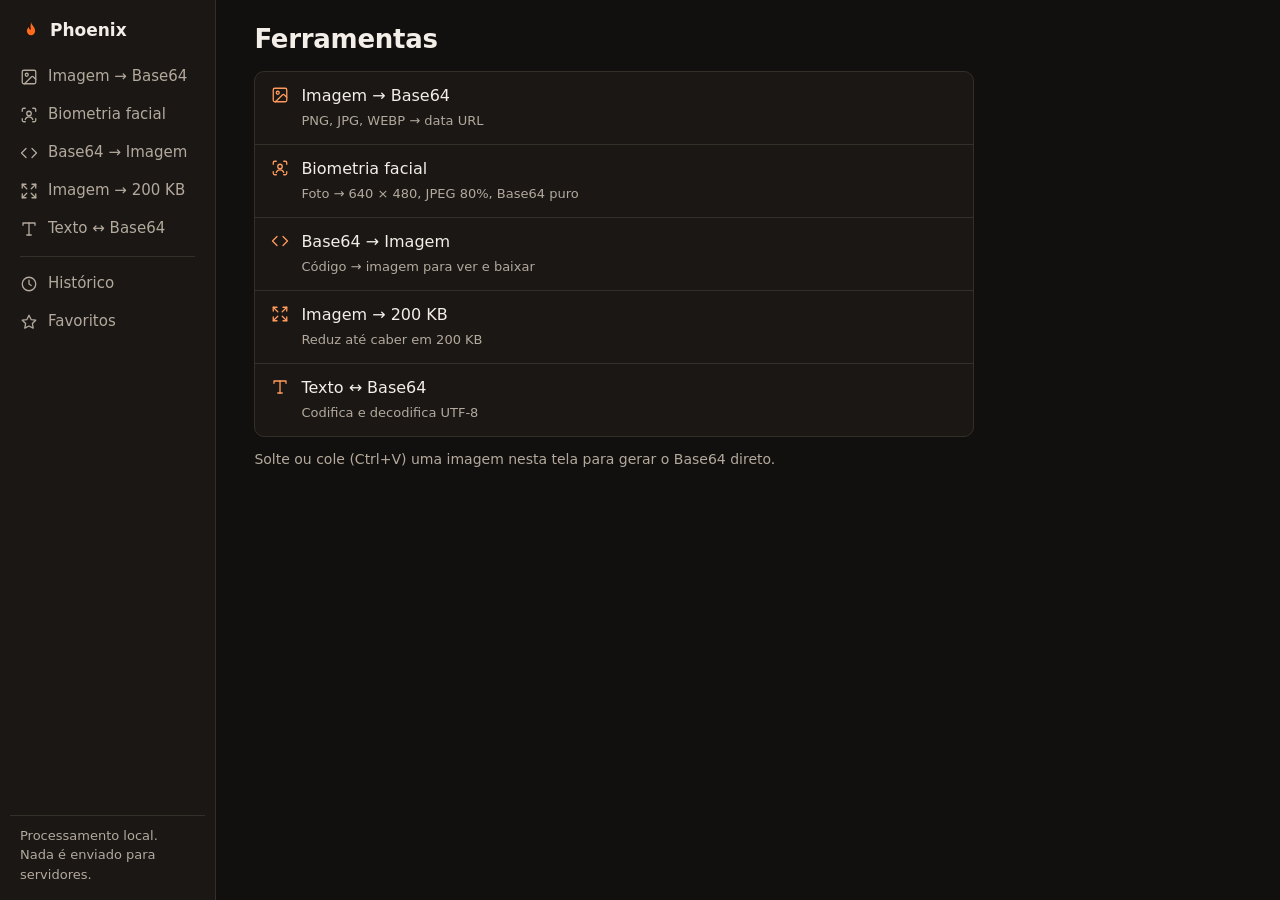
<file: prototipo/index.html>
<!DOCTYPE html>
<html lang="pt-BR">
<head>
<meta charset="UTF-8">
<meta name="viewport" content="width=device-width, initial-scale=1, viewport-fit=cover">
<meta name="theme-color" content="#12100E">
<meta name="color-scheme" content="dark">
<title>Phoenix V5</title>
<style>
/* VOICE  ferramenta de uso diário: rápida, direta, sem enfeite
   IDEA   bancada de conversão; cada ferramenta com o arranjo que a tarefa pede
   PICTURE o próprio resultado (código, foto ajustada, antes e depois)
   COLOUR carvão quente #12100E, superfícies #1A1714, tinta #F3EEE7, brasa #FF6B1A só para ação e seleção
   TYPE   fontes do sistema (zero download); monoespaçada do sistema só no Base64
   LAYOUT laptop: barra lateral estreita + ferramenta; celular: barra superior, ferramenta, barra inferior com 3 destinos */
:root{color-scheme:dark;
  --bg:#12100E;--surface:#1A1714;--raised:#24201C;--sunken:#0D0C0A;
  --line:#352F29;--field:#746A60;
  --ink:#F3EEE7;--ink-2:#B3A99D;--ink-3:#8F857A;
  --ember:#FF6B1A;--ember-hover:#FF8338;--ember-ink:#FF9A5C;--on-ember:#1C0D03;--ember-tint:rgba(255,107,26,.12);
  --ok:#5CC98A;--err:#F2617A;--err-tint:rgba(242,97,122,.12);--focus:#FFB089;
  --r-sm:6px;--r-md:10px;
  --sans:system-ui,-apple-system,"Segoe UI",Roboto,"Helvetica Neue",Arial,sans-serif;
  --mono:ui-monospace,SFMono-Regular,Menlo,Consolas,"Liberation Mono",monospace;
}
:root[data-theme=light],:root[data-theme=dark]{color-scheme:dark}
*{box-sizing:border-box;min-width:0}
html,body{height:100%}
body{margin:0;background:var(--bg);color:var(--ink);font:16px/1.5 var(--sans);overflow-x:clip;-webkit-tap-highlight-color:transparent}
button,input,textarea{font:inherit;color:inherit}
button{cursor:pointer;touch-action:manipulation}
img{max-width:100%;display:block}
a{color:var(--ember-ink)}
:focus-visible{outline:2px solid var(--focus);outline-offset:2px}
[hidden]{display:none!important}
.icon{width:18px;height:18px;flex:none;stroke:currentColor;fill:none;stroke-width:1.75;stroke-linecap:round;stroke-linejoin:round}

/* Estrutura */
.app{display:grid;grid-template-columns:216px minmax(0,1fr);min-height:100%}
.side{position:sticky;top:0;height:100vh;height:100dvh;background:var(--surface);border-right:1px solid var(--line);display:flex;flex-direction:column;padding:16px 10px}
.brand{display:flex;align-items:center;gap:8px;padding:2px 10px 14px;color:var(--ink);text-decoration:none;font-weight:600;font-size:17px}
.brand svg{width:22px;height:22px}
.nav a{display:flex;align-items:center;gap:10px;min-height:38px;padding:6px 10px;border-radius:var(--r-sm);color:var(--ink-2);text-decoration:none;font-size:15px}
.nav a:hover{background:var(--raised);color:var(--ink)}
.nav a[aria-current=page]{background:var(--ember-tint);color:var(--ink)}
.nav a[aria-current=page] .icon{color:var(--ember)}
.nav .count{margin-left:auto;font-size:13px;color:var(--ink-2);font-variant-numeric:tabular-nums}
.nav hr{border:0;border-top:1px solid var(--line);margin:8px 10px}
.side-foot{margin:auto 0 0;padding:10px 10px 0;border-top:1px solid var(--line);font-size:13px;color:var(--ink-2)}
main{padding:24px clamp(16px,3vw,40px) 40px;max-width:1240px;width:100%}
.topbar,.bottombar{display:none}

h1{font-size:clamp(22px,2.2vw,26px);line-height:1.2;font-weight:600;letter-spacing:-.01em;margin:0}
.head{display:flex;flex-wrap:wrap;align-items:baseline;justify-content:space-between;gap:6px 16px;margin-bottom:16px}
.head p{margin:0;color:var(--ink-2);font-size:14px}

/* Controles */
.btn{display:inline-flex;align-items:center;justify-content:center;gap:8px;min-height:40px;padding:0 14px;border-radius:var(--r-sm);border:1px solid var(--field);background:var(--raised);color:var(--ink);font-weight:500;font-size:15px;white-space:nowrap;text-decoration:none;transition:background-color .12s,border-color .12s}
.btn:hover{background:#2B2621}
.btn.primary{background:var(--ember);border-color:var(--ember);color:var(--on-ember)}
.btn.primary:hover{background:var(--ember-hover);border-color:var(--ember-hover)}
.btn.primary.done{background:var(--ok);border-color:var(--ok);color:#06180D}
.btn.ghost{background:transparent;border-color:transparent;color:var(--ink-2)}
.btn.ghost:hover{color:var(--ink);background:var(--raised)}
.btn.danger{background:transparent;color:var(--err)}
.btn.danger:hover{border-color:var(--err);background:var(--err-tint)}
.btn[disabled]{opacity:.45;cursor:not-allowed}
.btn.sq{width:40px;padding:0}
.btn[aria-pressed=true]{color:var(--ember)}
.row{display:flex;flex-wrap:wrap;gap:8px;align-items:center}
.row .end{margin-left:auto}
.switch{display:inline-flex;align-items:center;gap:8px;font-size:14px;color:var(--ink-2);cursor:pointer;min-height:40px}
.switch input{appearance:none;width:34px;height:20px;border-radius:10px;background:var(--sunken);border:1px solid var(--field);position:relative;margin:0;cursor:pointer;flex:none}
.switch input::after{content:"";position:absolute;top:2px;left:2px;width:14px;height:14px;border-radius:50%;background:var(--ink-2);transition:transform .12s}
.switch input:checked{background:var(--ember);border-color:var(--ember)}
.switch input:checked::after{transform:translateX(14px);background:var(--on-ember)}

/* Superfícies */
.panel{background:var(--surface);border:1px solid var(--line);border-radius:var(--r-md);padding:14px;display:flex;flex-direction:column;gap:10px}
.panel-h{display:flex;align-items:center;justify-content:space-between;gap:10px;flex-wrap:wrap}
.panel-h h2{font-size:15px;font-weight:600;margin:0}
.meta{font-size:13px;color:var(--ink-2);font-variant-numeric:tabular-nums}
#face-meta{flex-wrap:nowrap}
.tag{font-size:13px;color:var(--ink-2);border:1px solid var(--line);border-radius:999px;padding:1px 9px;white-space:nowrap}
.drop{border:1.5px dashed var(--field);border-radius:var(--r-md);background:var(--sunken);display:flex;flex-direction:column;align-items:center;justify-content:center;gap:8px;padding:18px;text-align:center;min-height:150px}
.drop.over{border-color:var(--ember);background:var(--ember-tint)}
.drop p{margin:0;color:var(--ink-2);font-size:14px}
.file{display:grid;grid-template-columns:64px minmax(0,1fr) auto;gap:12px;align-items:center}
.file img{width:64px;height:64px;object-fit:cover;border-radius:var(--r-sm);background:var(--raised)}
.file b{display:block;font-weight:500;overflow:hidden;text-overflow:ellipsis;white-space:nowrap}
.file small{color:var(--ink-2);font-size:13px;font-variant-numeric:tabular-nums}
.code{width:100%;resize:vertical;border:1px solid var(--field);border-radius:var(--r-sm);background:var(--sunken);color:var(--ink);padding:10px 12px;font:13px/1.55 var(--mono);word-break:break-all;overflow-wrap:anywhere;height:clamp(150px,34vh,340px)}
.code.text{font:16px/1.5 var(--sans);word-break:normal}
.code::placeholder{color:var(--ink-3)}
.code[aria-invalid=true]{border-color:var(--err)}
.status{margin:0;min-height:20px;font-size:14px;color:var(--ink-2);display:flex;gap:6px;align-items:center}
.status.ok{color:var(--ok)}.status.err{color:var(--err)}
.err-msg{margin:0;color:var(--err);font-size:14px}
.check{background-color:#1E1B18;background-image:linear-gradient(45deg,#25211D 25%,transparent 25%,transparent 75%,#25211D 75%),linear-gradient(45deg,#25211D 25%,transparent 25%,transparent 75%,#25211D 75%);background-size:16px 16px;background-position:0 0,8px 8px;border-radius:var(--r-sm);display:grid;place-items:center;padding:8px;overflow:hidden}
.check{position:relative}
.check img{position:absolute;inset:0;margin:auto;max-width:calc(100% - 16px);max-height:calc(100% - 16px);width:auto;height:auto}
.check p{margin:0}

/* Linha de tamanho: compacta e só com resultado */
.size{display:grid;gap:4px;font-size:13px;color:var(--ink-2);font-variant-numeric:tabular-nums}
.size .nums{display:flex;flex-wrap:wrap;gap:2px 10px;align-items:baseline}
.size .nums b{color:var(--ink);font-weight:500;white-space:nowrap}
.size .d{white-space:nowrap}
.size .d.up{color:var(--ember-ink)}.size .d.down{color:var(--ok)}.size .d.bad{color:var(--err)}
.size .bars{position:relative;display:grid;gap:2px}
.size .bar{height:4px;border-radius:2px;background:#6E655B}
.size .bar.out{background:var(--ember)}.size .bar.out.down{background:var(--ok)}.size .bar.out.bad{background:var(--err)}
.size .lim{position:absolute;top:-3px;bottom:-3px;width:2px;background:var(--ink)}

/* Início */
.tools{list-style:none;margin:0;padding:0;max-width:720px;border:1px solid var(--line);border-radius:var(--r-md);overflow:hidden;background:var(--surface)}
.tools li+li{border-top:1px solid var(--line)}
.tools a{display:flex;gap:12px;align-items:flex-start;padding:12px 16px;color:var(--ink);text-decoration:none;min-height:60px}
.tools a:hover{background:var(--raised)}
.tools .icon{margin-top:2px;color:var(--ember-ink)}
.tools b{display:block;font-weight:500}
.tools small{color:var(--ink-2);font-size:13px}
.tools .last{color:var(--ember-ink)}
.hint{margin:12px 0 0;font-size:14px;color:var(--ink-2);max-width:720px}
.home.over .tools{outline:2px dashed var(--ember);outline-offset:4px}

/* Arranjos por ferramenta */
.l-img{display:grid;grid-template-columns:minmax(240px,320px) minmax(0,1fr);gap:14px;align-items:start}
.l-face{display:grid;grid-template-columns:minmax(260px,400px) minmax(0,1fr);gap:14px;align-items:start}
.l-face .drop,.l-face .check{height:clamp(170px,32vh,300px)}
.l-face .code{height:clamp(110px,20vh,200px)}
.l-b64{display:grid;grid-template-columns:minmax(0,1fr) minmax(0,1fr);gap:14px;align-items:start}
.l-b64 .check{height:clamp(150px,34vh,340px)}
.l-cmp .compare{display:grid;grid-template-columns:repeat(2,minmax(0,1fr));gap:12px}
.l-cmp figure{margin:0;display:grid;gap:6px}
.l-cmp .check{height:clamp(130px,30vh,280px)}
.l-cmp figcaption{font-size:13px;color:var(--ink-2);font-variant-numeric:tabular-nums}
.l-txt{display:grid;grid-template-columns:minmax(0,1fr) auto minmax(0,1fr);gap:12px;align-items:start}
.l-txt .mid{display:flex;flex-direction:column;gap:8px;padding-top:46px}
.l-txt .code{height:clamp(140px,30vh,320px)}

/* Listas */
.stats{margin:0 0 12px;font-size:14px;color:var(--ink-2);font-variant-numeric:tabular-nums}
.stats b{color:var(--ink);font-weight:500}
.list{list-style:none;margin:0;padding:0;border-top:1px solid var(--line)}
.item{display:grid;grid-template-columns:40px minmax(0,1fr) auto;gap:12px;align-items:center;padding:8px 2px;border-bottom:1px solid var(--line)}
.item img{width:40px;height:40px;object-fit:cover;border-radius:var(--r-sm)}
.item b{display:block;font-weight:500;overflow:hidden;text-overflow:ellipsis;white-space:nowrap}
.item small{color:var(--ink-2);font-size:13px}
.item .row{gap:2px;flex-wrap:nowrap}
.empty{padding:28px 12px;text-align:center;color:var(--ink-2)}
.empty p{margin:0 0 10px}
.note{font-size:13px;color:var(--ink-2)}

.toasts{position:fixed;left:50%;bottom:20px;transform:translateX(-50%);display:grid;gap:6px;z-index:50;width:min(380px,calc(100vw - 32px));pointer-events:none}
.toast{background:var(--raised);border:1px solid var(--field);border-radius:var(--r-sm);padding:10px 12px;font-size:14px;box-shadow:0 8px 24px rgba(0,0,0,.45)}
dialog{border:1px solid var(--field);border-radius:var(--r-md);background:var(--surface);color:var(--ink);padding:20px;width:min(400px,calc(100vw - 32px));box-shadow:0 20px 50px rgba(0,0,0,.55)}
dialog::backdrop{background:rgba(6,5,4,.7)}
dialog h2{margin:0 0 6px;font-size:18px}
dialog p{margin:0 0 16px;color:var(--ink-2)}
dialog .row{justify-content:flex-end}

[data-view]{display:none}
[data-view].on{display:block}

@media (max-width:1000px){
  .l-img,.l-face,.l-b64{grid-template-columns:minmax(0,1fr)}
  .l-txt{grid-template-columns:minmax(0,1fr)}
  .l-txt .mid{flex-direction:row;flex-wrap:wrap;padding-top:0}
}
@media (max-width:820px){
  .app{grid-template-columns:minmax(0,1fr)}
  .side{display:none}
  .topbar{display:flex;align-items:center;justify-content:space-between;gap:12px;position:sticky;top:0;z-index:20;background:var(--bg);border-bottom:1px solid var(--line);min-height:48px;padding:0 max(16px,env(safe-area-inset-right,0px)) 0 max(16px,env(safe-area-inset-left,0px))}
  .topbar .brand{padding:0}
  .topbar .where{font-size:14px;color:var(--ink-2);overflow:hidden;text-overflow:ellipsis;white-space:nowrap}
  .bottombar{display:grid;grid-template-columns:repeat(3,minmax(0,1fr));position:fixed;left:0;right:0;bottom:0;z-index:20;background:var(--surface);border-top:1px solid var(--line);padding:2px 4px env(safe-area-inset-bottom,0px)}
  .bottombar a{display:flex;flex-direction:column;align-items:center;justify-content:center;gap:2px;min-height:52px;color:var(--ink-2);font-size:13px;text-decoration:none}
  .bottombar [aria-current=page]{color:var(--ink)}
  .bottombar [aria-current=page] .icon{color:var(--ember)}
  main{padding:14px 16px calc(72px + env(safe-area-inset-bottom,0px))}
  .head{margin-bottom:12px}
  .head .desc{display:none}
  .toasts{bottom:calc(66px + env(safe-area-inset-bottom,0px))}
  .drop{min-height:120px}
  .code{height:clamp(110px,20vh,200px)}
  .l-face .drop,.l-face .check{height:clamp(130px,22vh,200px)}
  .l-face .code{height:72px}
  .tools a{padding:12px 14px}
}
@media (max-width:420px){
  .file{grid-template-columns:52px minmax(0,1fr) auto}
  .file img{width:52px;height:52px}
}
@media (prefers-reduced-motion:reduce){*{transition:none!important}}
</style>
</head>
<body>
<svg width="0" height="0" style="position:absolute" aria-hidden="true">
  <symbol id="i-grid" viewBox="0 0 24 24"><rect x="3" y="3" width="7" height="7" rx="1"/><rect x="14" y="3" width="7" height="7" rx="1"/><rect x="3" y="14" width="7" height="7" rx="1"/><rect x="14" y="14" width="7" height="7" rx="1"/></symbol>
  <symbol id="i-image" viewBox="0 0 24 24"><rect x="3" y="3" width="18" height="18" rx="2"/><circle cx="9" cy="9" r="2"/><path d="m21 15-3.1-3.1a2 2 0 0 0-2.8 0L6 21"/></symbol>
  <symbol id="i-code" viewBox="0 0 24 24"><path d="m16 18 6-6-6-6"/><path d="m8 6-6 6 6 6"/></symbol>
  <symbol id="i-face" viewBox="0 0 24 24"><path d="M3 7V5a2 2 0 0 1 2-2h2"/><path d="M17 3h2a2 2 0 0 1 2 2v2"/><path d="M21 17v2a2 2 0 0 1-2 2h-2"/><path d="M7 21H5a2 2 0 0 1-2-2v-2"/><circle cx="12" cy="10" r="3"/><path d="M7 18c.8-2.3 2.7-3.5 5-3.5s4.2 1.2 5 3.5"/></symbol>
  <symbol id="i-text" viewBox="0 0 24 24"><path d="M4 7V4h16v3"/><path d="M9 20h6"/><path d="M12 4v16"/></symbol>
  <symbol id="i-shrink" viewBox="0 0 24 24"><path d="m15 15 6 6"/><path d="m15 9 6-6"/><path d="M21 16v5h-5"/><path d="M21 8V3h-5"/><path d="M3 16v5h5"/><path d="m3 21 6-6"/><path d="M3 8V3h5"/><path d="M9 9 3 3"/></symbol>
  <symbol id="i-clock" viewBox="0 0 24 24"><circle cx="12" cy="12" r="9"/><path d="M12 7v5l3 2"/></symbol>
  <symbol id="i-star" viewBox="0 0 24 24"><path d="m12 3 2.8 5.7 6.2.9-4.5 4.4 1.1 6.2L12 17.3l-5.6 2.9 1.1-6.2L3 9.6l6.2-.9z"/></symbol>
  <symbol id="i-copy" viewBox="0 0 24 24"><rect x="9" y="9" width="12" height="12" rx="2"/><path d="M5 15H4a1 1 0 0 1-1-1V4a1 1 0 0 1 1-1h10a1 1 0 0 1 1 1v1"/></symbol>
  <symbol id="i-download" viewBox="0 0 24 24"><path d="M12 3v12"/><path d="m7 10 5 5 5-5"/><path d="M5 21h14"/></symbol>
  <symbol id="i-trash" viewBox="0 0 24 24"><path d="M3 6h18"/><path d="M8 6V4h8v2"/><path d="M6 6l1 15h10l1-15"/></symbol>
  <symbol id="i-check" viewBox="0 0 24 24"><path d="M20 6 9 17l-5-5"/></symbol>
  <symbol id="i-alert" viewBox="0 0 24 24"><circle cx="12" cy="12" r="9"/><path d="M12 8v5"/><path d="M12 16h.01"/></symbol>
  <symbol id="logo" viewBox="0 0 32 32"><path d="M16 3c1 5 6 7 6 13a6 6 0 0 1-12 0c0-3 1.5-4.5 3-6 0 2.5 1 4 3 4-1.5-4 0-8 0-11Z" fill="#FF6B1A"/></symbol>
</svg>

<div class="app">
  <aside class="side" aria-label="Navegação">
    <a class="brand" href="#inicio"><svg aria-hidden="true"><use href="#logo"/></svg>Phoenix</a>
    <nav class="nav" aria-label="Ferramentas e dados">
      <a href="#imagem-base64" data-nav="imagem-base64"><svg class="icon" aria-hidden="true"><use href="#i-image"/></svg>Imagem → Base64</a>
      <a href="#biometria" data-nav="biometria"><svg class="icon" aria-hidden="true"><use href="#i-face"/></svg>Biometria facial</a>
      <a href="#base64-imagem" data-nav="base64-imagem"><svg class="icon" aria-hidden="true"><use href="#i-code"/></svg>Base64 → Imagem</a>
      <a href="#comprimir" data-nav="comprimir"><svg class="icon" aria-hidden="true"><use href="#i-shrink"/></svg>Imagem → 200 KB</a>
      <a href="#texto" data-nav="texto"><svg class="icon" aria-hidden="true"><use href="#i-text"/></svg>Texto ↔ Base64</a>
      <hr>
      <a href="#historico" data-nav="historico"><svg class="icon" aria-hidden="true"><use href="#i-clock"/></svg>Histórico<span class="count" data-count="hist"></span></a>
      <a href="#favoritos" data-nav="favoritos"><svg class="icon" aria-hidden="true"><use href="#i-star"/></svg>Favoritos<span class="count" data-count="fav"></span></a>
    </nav>
    <p class="side-foot">Processamento local. Nada é enviado para servidores.</p>
  </aside>

  <header class="topbar">
    <a class="brand" href="#inicio"><svg aria-hidden="true"><use href="#logo"/></svg>Phoenix</a>
    <span class="where" id="where"></span>
  </header>

  <main id="main" tabindex="-1">
    <section data-view="inicio" class="home" aria-labelledby="t-inicio">
      <div class="head"><h1 id="t-inicio">Ferramentas</h1></div>
      <ul class="tools" id="tools"></ul>
      <p class="hint">Solte ou cole (Ctrl+V) uma imagem nesta tela para gerar o Base64 direto.</p>
    </section>

    <section data-view="imagem-base64" aria-labelledby="t-img">
      <div class="head"><h1 id="t-img">Imagem → Base64</h1><p class="desc">Gera um data URL da imagem, sem alterá-la.</p></div>
      <div class="l-img">
        <div class="panel" data-drop="img">
          <div class="drop" id="img-drop">
            <p>Arraste, cole (Ctrl+V) ou</p>
            <button class="btn primary" data-pick="img"><svg class="icon" aria-hidden="true"><use href="#i-image"/></svg>Escolher imagem</button>
            <p>PNG, JPG ou WEBP até 3 MB</p>
          </div>
          <div class="file" id="img-file" hidden><img alt=""><span><b></b><small></small></span><button class="btn ghost" data-pick="img">Trocar</button></div>
          <div class="size" id="img-size" hidden></div>
          <p class="err-msg" id="img-err" role="alert" hidden></p>
        </div>
        <div class="panel">
          <div class="panel-h"><h2><label for="img-out">Base64</label></h2><span class="tag" id="img-fmt" hidden>Data URL</span></div>
          <textarea id="img-out" class="code" readonly placeholder="O data URL aparece aqui…" spellcheck="false" translate="no"></textarea>
          <div class="row">
            <button class="btn primary" id="img-copy" disabled><svg class="icon" aria-hidden="true"><use href="#i-copy"/></svg><span>Copiar</span></button>
            <button class="btn" id="img-txt" disabled><svg class="icon" aria-hidden="true"><use href="#i-download"/></svg>.txt</button>
            <button class="btn sq" id="img-fav" disabled aria-pressed="false" aria-label="Favoritar" title="Favoritar"><svg class="icon" aria-hidden="true"><use href="#i-star"/></svg></button>
            <button class="btn ghost" id="img-clear" disabled>Limpar</button>
            <label class="switch end"><input type="checkbox" data-autocopy>Copiar ao converter</label>
          </div>
          <p class="status" id="img-status" role="status" aria-live="polite"></p>
        </div>
      </div>
    </section>

    <section data-view="biometria" aria-labelledby="t-face">
      <div class="head"><h1 id="t-face">Biometria facial</h1><p class="desc">Ajusta para até 640 × 480, JPEG 80%, fundo branco. Entrega Base64 puro.</p></div>
      <div class="l-face">
        <div class="panel" data-drop="face">
          <div class="drop" id="face-drop">
            <p>Arraste, cole (Ctrl+V) ou</p>
            <button class="btn primary" data-pick="face"><svg class="icon" aria-hidden="true"><use href="#i-face"/></svg>Escolher foto</button>
            <p>PNG, JPG ou WEBP até 3 MB</p>
          </div>
          <div class="check" id="face-view" hidden><img id="face-img" alt=""></div>
          <div class="panel-h" id="face-meta" hidden><span class="meta" id="face-dims"></span><button class="btn ghost" data-pick="face">Trocar</button></div>
          <div class="size" id="face-size" hidden></div>
          <p class="err-msg" id="face-err" role="alert" hidden></p>
        </div>
        <div class="panel">
          <div class="panel-h"><h2><label for="face-out">Base64</label></h2><span class="tag" id="face-fmt" hidden>Base64 puro</span></div>
          <textarea id="face-out" class="code" readonly placeholder="O código aparece aqui…" spellcheck="false" translate="no"></textarea>
          <div class="row">
            <button class="btn primary" id="face-copy" disabled><svg class="icon" aria-hidden="true"><use href="#i-copy"/></svg><span>Copiar</span></button>
            <button class="btn" id="face-txt" disabled><svg class="icon" aria-hidden="true"><use href="#i-download"/></svg>.txt</button>
            <button class="btn sq" id="face-fav" disabled aria-pressed="false" aria-label="Favoritar" title="Favoritar"><svg class="icon" aria-hidden="true"><use href="#i-star"/></svg></button>
            <button class="btn ghost" id="face-clear" disabled>Limpar</button>
            <label class="switch end"><input type="checkbox" data-autocopy>Copiar ao converter</label>
          </div>
          <p class="status" id="face-status" role="status" aria-live="polite"></p>
        </div>
      </div>
    </section>

    <section data-view="base64-imagem" aria-labelledby="t-b64">
      <div class="head"><h1 id="t-b64">Base64 → Imagem</h1><p class="desc">Cole o código: a imagem aparece na hora.</p></div>
      <div class="l-b64">
        <div class="panel">
          <div class="panel-h"><h2><label for="b64-in">Código</label></h2><span class="meta" id="b64-count">0 caracteres</span></div>
          <textarea id="b64-in" class="code" placeholder="[data-uri]… ou só iVBORw0KGgo…" spellcheck="false" aria-describedby="b64-err" translate="no"></textarea>
          <p class="err-msg" id="b64-err" hidden></p>
          <div class="row"><button class="btn ghost" id="b64-clear">Limpar</button></div>
        </div>
        <div class="panel">
          <div class="panel-h"><h2>Imagem</h2><span class="meta" id="b64-meta"></span></div>
          <div class="check" id="b64-view"><p class="note" id="b64-ph">A imagem aparece aqui.</p><img id="b64-img" alt="Imagem decodificada" hidden></div>
          <div class="row"><button class="btn primary" id="b64-dl" disabled><svg class="icon" aria-hidden="true"><use href="#i-download"/></svg>Baixar imagem</button></div>
        </div>
      </div>
    </section>

    <section data-view="comprimir" aria-labelledby="t-cmp">
      <div class="head"><h1 id="t-cmp">Imagem → 200 KB</h1><p class="desc">Reduz qualidade e, se preciso, dimensões até caber em 200 KB.</p></div>
      <div class="panel l-cmp" data-drop="cmp">
        <div class="drop" id="cmp-drop">
          <p>Arraste, cole (Ctrl+V) ou</p>
          <button class="btn primary" data-pick="cmp"><svg class="icon" aria-hidden="true"><use href="#i-image"/></svg>Escolher imagem</button>
          <p>PNG, JPG ou WEBP</p>
        </div>
        <div class="compare" id="cmp-res" hidden>
          <figure><div class="check"><img id="cmp-a" alt="Original"></div><figcaption id="cmp-ca"></figcaption></figure>
          <figure><div class="check"><img id="cmp-b" alt="Resultado"></div><figcaption id="cmp-cb"></figcaption></figure>
        </div>
        <div class="size" id="cmp-size" hidden></div>
        <div class="row" id="cmp-act" hidden>
          <button class="btn primary" id="cmp-dl"><svg class="icon" aria-hidden="true"><use href="#i-download"/></svg>Baixar imagem</button>
          <button class="btn" data-pick="cmp">Outra imagem</button>
        </div>
        <p class="status" id="cmp-status" role="status" aria-live="polite"></p>
      </div>
    </section>

    <section data-view="texto" aria-labelledby="t-txt">
      <div class="head"><h1 id="t-txt">Texto ↔ Base64</h1><p class="desc">UTF-8. Ctrl+Enter codifica.</p></div>
      <div class="l-txt">
        <div class="panel"><div class="panel-h"><h2><label for="txt-in">Texto</label></h2><span class="meta" id="txt-in-meta"></span></div>
          <textarea id="txt-in" class="code text" placeholder="Digite ou cole um texto…"></textarea></div>
        <div class="mid">
          <button class="btn primary" id="txt-enc">Codificar →</button>
          <button class="btn" id="txt-dec">← Decodificar</button>
          <button class="btn" id="txt-copy"><svg class="icon" aria-hidden="true"><use href="#i-copy"/></svg><span>Copiar</span></button>
          <button class="btn ghost" id="txt-clear">Limpar</button>
        </div>
        <div class="panel"><div class="panel-h"><h2><label for="txt-out">Base64</label></h2><span class="meta" id="txt-out-meta"></span></div>
          <textarea id="txt-out" class="code" placeholder="Ou cole um Base64 para decodificar…" spellcheck="false" aria-describedby="txt-err" translate="no"></textarea>
          <p class="err-msg" id="txt-err" hidden></p></div>
      </div>
      <p class="status" id="txt-status" role="status" aria-live="polite"></p>
    </section>

    <section data-view="historico" aria-labelledby="t-hist">
      <div class="head"><h1 id="t-hist">Histórico</h1><button class="btn danger" id="hist-clear">Limpar histórico</button></div>
      <p class="stats" id="stats"></p>
      <ul class="list" id="hist-list"></ul>
      <p class="note">Mantém as 20 conversões mais recentes.</p>
    </section>

    <section data-view="favoritos" aria-labelledby="t-fav">
      <div class="head"><h1 id="t-fav">Favoritos</h1><button class="btn danger" id="fav-clear">Limpar favoritos</button></div>
      <ul class="list" id="fav-list"></ul>
    </section>
  </main>

  <nav class="bottombar" aria-label="Navegação">
    <a href="#inicio" data-nav="inicio" data-tools><svg class="icon" aria-hidden="true"><use href="#i-grid"/></svg>Ferramentas</a>
    <a href="#historico" data-nav="historico"><svg class="icon" aria-hidden="true"><use href="#i-clock"/></svg>Histórico</a>
    <a href="#favoritos" data-nav="favoritos"><svg class="icon" aria-hidden="true"><use href="#i-star"/></svg>Favoritos</a>
  </nav>
</div>

<input type="file" id="file" accept="image/png,image/jpeg,image/webp" hidden>
<div class="toasts" aria-live="polite" id="toasts"></div>
<dialog id="confirm" aria-labelledby="c-t"><h2 id="c-t"></h2><p id="c-d"></p><div class="row"><button class="btn" id="c-no">Cancelar</button><button class="btn danger" id="c-yes"></button></div></dialog>

<script>
{
const $ = (s, r = document) => r.querySelector(s);
const $$ = (s, r = document) => [...r.querySelectorAll(s)];
const LIMIT_IN = 3 * 1024 * 1024, LIMIT_CMP = 200 * 1024, HIST_MAX = 20;
const FACIAL = { w: 640, h: 480, q: 0.8 };
const CMP = { qMax: 0.95, qMin: 0.7, minSide: 32, maxPixels: 16e6 };
const TOOLS = [
  ['imagem-base64', 'Imagem → Base64', 'PNG, JPG, WEBP → data URL', 'i-image'],
  ['biometria', 'Biometria facial', 'Foto → 640 × 480, JPEG 80%, Base64 puro', 'i-face'],
  ['base64-imagem', 'Base64 → Imagem', 'Código → imagem para ver e baixar', 'i-code'],
  ['comprimir', 'Imagem → 200 KB', 'Reduz até caber em 200 KB', 'i-shrink'],
  ['texto', 'Texto ↔ Base64', 'Codifica e decodifica UTF-8', 'i-text'],
];
const TITLES = Object.fromEntries([['inicio', 'Ferramentas'], ['historico', 'Histórico'], ['favoritos', 'Favoritos'], ...TOOLS.map((t) => [t[0], t[1]])]);
const store = { get(k, d) { try { const v = localStorage.getItem('phoenix_' + k); return v === null ? d : JSON.parse(v); } catch { return d; } }, set(k, v) { try { localStorage.setItem('phoenix_' + k, JSON.stringify(v)); } catch {} } };

const kb = (b) => b < 1024 ? `${b} B` : b < 1048576 ? `${(b / 1024).toLocaleString('pt-BR', { maximumFractionDigits: 1 })} KB` : `${(b / 1048576).toLocaleString('pt-BR', { maximumFractionDigits: 2 })} MB`;
const num = (n) => n.toLocaleString('pt-BR');
const esc = (s) => String(s).replace(/[&<>"']/g, (c) => ({ '&': '&amp;', '<': '&lt;', '>': '&gt;', '"': '&quot;', "'": '&#39;' }[c]));
const b64Bytes = (s) => { s = s.replace(/^data:[^,]*,/, '').replace(/\s/g, ''); return Math.floor(s.length * 3 / 4) - (s.endsWith('==') ? 2 : s.endsWith('=') ? 1 : 0); };
const inFrame = (() => { try { return window.self !== window.top; } catch { return true; } })();
const readURL = (f) => new Promise((res, rej) => { const r = new FileReader(); r.onload = () => res(r.result); r.onerror = () => rej(r.error); r.readAsDataURL(f); });
const loadImg = (src) => new Promise((res, rej) => { const i = new Image(); i.onload = () => res(i); i.onerror = () => rej(new Error('imagem inválida')); i.src = src; });
const toBlob = (c, type, q) => new Promise((r) => c.toBlob(r, type, q));
const ago = (t) => { const m = Math.round((Date.now() - t) / 60000); if (m < 1) return 'agora'; if (m < 60) return `há ${m} min`; const h = Math.round(m / 60); return h < 24 ? `há ${h} h` : new Date(t).toLocaleDateString('pt-BR'); };

/* O indicador só aparece se a operação passar de 150 ms; nada espera de propósito */
async function work(statusEl, label, fn) {
  const t = setTimeout(() => setStatus(statusEl, label, 'busy'), 150);
  try { return await fn(); } finally { clearTimeout(t); }
}
function setStatus(el, msg, kind) {
  el.className = 'status' + (kind === 'ok' || kind === 'err' ? ' ' + kind : '');
  el.textContent = '';
  if (!msg) return;
  if (kind === 'ok' || kind === 'err') el.insertAdjacentHTML('beforeend', `<svg class="icon" aria-hidden="true"><use href="#${kind === 'ok' ? 'i-check' : 'i-alert'}"/></svg>`);
  el.append(msg);
}
function showErr(el, msg) { el.hidden = !msg; el.textContent = msg || ''; }
function toast(msg) { const t = document.createElement('div'); t.className = 'toast'; t.textContent = msg; $('#toasts').append(t); setTimeout(() => t.remove(), 2600); }
async function copy(text) {
  try { await navigator.clipboard.writeText(text); return true; } catch {
    const a = document.createElement('textarea'); a.value = text; a.setAttribute('readonly', ''); a.style.cssText = 'position:fixed;left:-9999px'; document.body.append(a); a.select();
    let ok = false; try { ok = document.execCommand('copy'); } catch {} a.remove(); return ok;
  }
}
function copiedButton(btn) {
  const set = (label, ic, done) => { btn.classList.toggle('done', done); btn.querySelector('span').textContent = label; btn.querySelector('use').setAttribute('href', ic); };
  set('Copiado', '#i-check', true); clearTimeout(btn._t); btn._t = setTimeout(() => set('Copiar', '#i-copy', false), 2500);
}
function download(href, name) {
  if (inFrame) { toast('Download bloqueado nesta pré-visualização. No app o arquivo sai como ' + name + '.'); return; }
  const a = document.createElement('a'); a.href = href; a.download = name; document.body.append(a); a.click(); a.remove();
}
function ask(title, desc, yes) {
  return new Promise((res) => { const d = $('#confirm'); $('#c-t').textContent = title; $('#c-d').textContent = desc; $('#c-yes').textContent = yes;
    const done = (v) => { d.close(); res(v); }; $('#c-yes').onclick = () => done(true); $('#c-no').onclick = () => done(false); d.oncancel = () => res(false); d.showModal(); $('#c-no').focus(); });
}

/* Linha de tamanho: uma linha de números e duas barras finas, só quando há resultado */
function sizeLine(el, o) {
  const max = Math.max(o.a, o.b, o.limit || 0);
  const pct = Math.round((o.b - o.a) / o.a * 100);
  const cls = o.bad ? 'bad' : o.b < o.a ? 'down' : 'up';
  const d = o.bad ? 'acima do limite' : o.b === o.a ? 'sem alteração' : `${pct > 0 ? '+' : '−'}${Math.abs(pct)}%`;
  el.hidden = false;
  el.innerHTML = `<div class="nums"><span>${o.la} <b>${kb(o.a)}</b></span><span>→ ${o.lb} <b>${kb(o.b)}</b></span><span class="d ${cls}">${d}</span>${o.extra ? `<span>${o.extra}</span>` : ''}</div>
  <div class="bars" aria-hidden="true"><div class="bar" style="width:${o.a / max * 100}%"></div><div class="bar out ${cls}" style="width:${o.b / max * 100}%"></div>${o.limit ? `<span class="lim" style="left:calc(${o.limit / max * 100}% - 1px)"></span>` : ''}</div>`;
}

const state = {
  // Taxa de sucesso = conversões concluídas / tentativas válidas × 100
  stats: { hoje: 0, total: 0, tentativas: 0 },
  hist: [], fav: [], tok: {},
};
let autoCopy = store.get('autocopy', true);
$$('[data-autocopy]').forEach((c) => { c.checked = autoCopy; c.addEventListener('change', () => { autoCopy = c.checked; store.set('autocopy', autoCopy); $$('[data-autocopy]').forEach((o) => o.checked = autoCopy); }); });

/* Navegação: sem endereço, abre na última ferramenta usada */
function route() {
  let v = location.hash.slice(1);
  if (!v) { const last = store.get('last', null); v = last && TITLES[last] ? last : 'inicio'; history.replaceState(null, '', '#' + v); }
  if (!TITLES[v]) v = 'inicio';
  $$('[data-view]').forEach((s) => s.classList.toggle('on', s.dataset.view === v));
  const isTool = TOOLS.some((t) => t[0] === v);
  $$('[data-nav]').forEach((a) => { if (a.dataset.nav === v || (a.hasAttribute('data-tools') && isTool)) a.setAttribute('aria-current', 'page'); else a.removeAttribute('aria-current'); });
  if (isTool) store.set('last', v);
  $('#where').textContent = TITLES[v]; document.title = `${TITLES[v]} · Phoenix`;
  if (v === 'inicio') renderTools();
  if (v === 'historico' || v === 'favoritos') renderLists();
  $('#main').focus({ preventScroll: true }); window.scrollTo(0, 0);
}
window.addEventListener('hashchange', route);
function renderTools() {
  const last = store.get('last', null);
  $('#tools').innerHTML = TOOLS.map(([id, name, sub, ic]) => `<li><a href="#${id}"><svg class="icon" aria-hidden="true"><use href="#${ic}"/></svg><span><b>${name}</b><small>${sub}${id === last ? ' · <span class="last">última usada</span>' : ''}</small></span></a></li>`).join('');
  counts();
}
function counts() { $$('[data-count=hist]').forEach((e) => e.textContent = state.hist.length || ''); $$('[data-count=fav]').forEach((e) => e.textContent = state.fav.length || ''); }

/* Validação, como em conversor.js */
function validar(file, limit) {
  if (!/^image\/(png|jpeg|webp)$/.test(file.type)) return `Formato não suportado (${file.type || 'desconhecido'}). Use PNG, JPG ou WEBP.`;
  if (limit && file.size > limit) return `A imagem tem ${kb(file.size)}. O limite é 3 MB; reduza em Imagem → 200 KB.`;
  return '';
}

/* Imagem → Base64 e Biometria facial: mesmo motor, telas diferentes */
async function convert(file, P) {
  const st = $(`#${P}-status`), err = $(`#${P}-err`);
  const problem = validar(file, LIMIT_IN);
  if (problem) { showErr(err, problem); return; }
  showErr(err, '');
  state.stats.tentativas++; // tentativa válida: passou na validação
  const tok = state.tok[P] = (state.tok[P] || 0) + 1;
  const res = await work(st, P === 'face' ? 'Ajustando foto…' : 'Convertendo…', async () => {
    const src = await readURL(file);
    const img = await loadImg(src); const w0 = img.naturalWidth, h0 = img.naturalHeight;
    if (P === 'img') return { out: src, preview: src, w: w0, h: h0 };
    const r = Math.min(FACIAL.w / w0, FACIAL.h / h0, 1); const c = document.createElement('canvas'); c.width = Math.round(w0 * r); c.height = Math.round(h0 * r);
    const x = c.getContext('2d'); x.fillStyle = '#fff'; x.fillRect(0, 0, c.width, c.height); x.drawImage(img, 0, 0, c.width, c.height);
    const url = c.toDataURL('image/jpeg', FACIAL.q);
    return { out: url.slice(url.indexOf(',') + 1), preview: url, w0, h0, w: c.width, h: c.height, jpeg: b64Bytes(url) };
  }).catch(() => null);
  if (tok !== state.tok[P]) return;
  if (!res) { setStatus(st, 'Não foi possível ler a imagem. O arquivo pode estar corrompido.', 'err'); return; }
  $(`#${P}-out`).value = res.out; $(`#${P}-fmt`).hidden = false;
  $$(`#${P}-copy,#${P}-txt,#${P}-fav,#${P}-clear`).forEach((b) => b.disabled = false);
  const fav = $(`#${P}-fav`); fav.setAttribute('aria-pressed', 'false'); fav.setAttribute('aria-label', 'Favoritar');
  if (P === 'face') {
    $('#face-drop').hidden = true; $('#face-view').hidden = false; $('#face-meta').hidden = false;
    $('#face-img').src = res.preview; $('#face-img').alt = `Foto ajustada, ${res.w} × ${res.h}`;
    $('#face-dims').textContent = `${res.w0} × ${res.h0} → ${res.w} × ${res.h} · JPEG 80%`;
    sizeLine($('#face-size'), { la: 'Arquivo', a: file.size, lb: 'JPEG', b: res.jpeg, extra: `Base64 ${kb(res.out.length)}` });
  } else {
    $('#img-drop').hidden = true; const f = $('#img-file'); f.hidden = false;
    $('img', f).src = res.preview; $('b', f).textContent = file.name; $('small', f).textContent = `${res.w} × ${res.h} · ${file.type.split('/')[1].toUpperCase()}`;
    sizeLine($('#img-size'), { la: 'Arquivo', a: file.size, lb: 'Base64', b: res.out.length });
  }
  state.stats.total++; state.stats.hoje++; // conversão concluída
  state.hist.unshift({ id: 'h' + Date.now(), nome: P === 'face' ? file.name.replace(/\.[^.]+$/, '') + '_facial.jpg' : file.name, tipo: P === 'face' ? 'JPEG' : file.type.split('/')[1].toUpperCase(), bytes: P === 'face' ? res.jpeg : file.size, preview: res.preview, base64: res.out, data: Date.now() });
  state.hist = state.hist.slice(0, HIST_MAX); counts();
  if (autoCopy) {
    if (await copy(res.out)) { copiedButton($(`#${P}-copy`)); setStatus(st, `Copiado automaticamente · ${num(res.out.length)} caracteres`, 'ok'); }
    else setStatus(st, 'Pronto, mas o navegador bloqueou a cópia automática. Use Copiar.', 'err');
  } else setStatus(st, `Pronto · ${num(res.out.length)} caracteres. Use Copiar.`, 'ok');
}
function clearTool(P) {
  state.tok[P] = (state.tok[P] || 0) + 1;
  $(`#${P}-drop`).hidden = false;
  if (P === 'img') $('#img-file').hidden = true; else { $('#face-view').hidden = true; $('#face-meta').hidden = true; }
  $(`#${P}-size`).hidden = true; $(`#${P}-out`).value = ''; $(`#${P}-fmt`).hidden = true; showErr($(`#${P}-err`), '');
  $$(`#${P}-copy,#${P}-txt,#${P}-fav,#${P}-clear`).forEach((b) => b.disabled = true); $(`#${P}-fav`).setAttribute('aria-pressed', 'false'); setStatus($(`#${P}-status`), '');
}
['img', 'face'].forEach((P) => {
  $(`#${P}-copy`).addEventListener('click', async (e) => { const b = e.currentTarget, v = $(`#${P}-out`).value; if (await copy(v)) { copiedButton(b); setStatus($(`#${P}-status`), `Copiado · ${num(v.length)} caracteres`, 'ok'); } else setStatus($(`#${P}-status`), 'Não foi possível copiar. Selecione o código e use Ctrl+C.', 'err'); });
  $(`#${P}-txt`).addEventListener('click', () => download('data:text/plain;charset=utf-8,' + encodeURIComponent($(`#${P}-out`).value), (state.hist[0]?.nome || 'imagem').replace(/\.[^.]+$/, '') + '_base64.txt'));
  $(`#${P}-fav`).addEventListener('click', (e) => { const b = e.currentTarget; if (b.getAttribute('aria-pressed') === 'true') return; state.fav.unshift({ ...state.hist[0], id: 'f' + Date.now() }); b.setAttribute('aria-pressed', 'true'); b.setAttribute('aria-label', 'Nos favoritos'); counts(); toast('Adicionado aos favoritos.'); });
  $(`#${P}-clear`).addEventListener('click', () => clearTool(P));
});

/* Escolha, arrasto e colagem */
let pickTarget = 'img';
function handle(file, target) {
  if (!file) return;
  if (target === 'home') { location.hash = 'imagem-base64'; target = 'img'; }
  if (target === 'cmp') compress(file); else convert(file, target);
}
$$('[data-pick]').forEach((b) => b.addEventListener('click', () => { pickTarget = b.dataset.pick; $('#file').click(); }));
$('#file').addEventListener('change', (e) => { handle(e.target.files[0], pickTarget); e.target.value = ''; });
[...$$('[data-drop]'), $('[data-view=inicio]')].forEach((z) => {
  const t = z.dataset.drop || 'home';
  const mark = () => z.querySelector('.drop:not([hidden])') || z;
  z.addEventListener('dragover', (e) => { e.preventDefault(); mark().classList.add('over'); });
  z.addEventListener('dragleave', () => mark().classList.remove('over'));
  z.addEventListener('drop', (e) => { e.preventDefault(); mark().classList.remove('over'); handle(e.dataTransfer.files[0], t); });
});
window.addEventListener('paste', (e) => {
  const f = [...(e.clipboardData?.files || [])].find((x) => x.type.startsWith('image/')); if (!f) return;
  const t = { inicio: 'home', 'imagem-base64': 'img', biometria: 'face', comprimir: 'cmp' }[location.hash.slice(1)];
  if (t) { e.preventDefault(); handle(f, t); }
});

/* Base64 → Imagem: decodifica ao colar, ou 200 ms depois da última tecla */
const MAGIC = [['iVBORw0KGgo', 'image/png'], ['/9j/', 'image/jpeg'], ['UklGR', 'image/webp']];
let b64Timer, b64Url = null;
function b64Reset(msg) { $('#b64-img').hidden = true; $('#b64-ph').hidden = false; $('#b64-meta').textContent = ''; $('#b64-dl').disabled = true; b64Url = null; showErr($('#b64-err'), msg); $('#b64-in').setAttribute('aria-invalid', msg ? 'true' : 'false'); }
async function decodeB64() {
  const raw = $('#b64-in').value.trim();
  if (!raw) return b64Reset('');
  const m = raw.match(/^data:(image\/(png|jpeg|webp));base64,/i); const body = raw.replace(/^data:[^,]*,/, '').replace(/\s/g, '');
  const bad = body.search(/[^A-Za-z0-9+/=]/);
  if (bad >= 0) return b64Reset(`Caractere inválido “${body[bad]}” na posição ${num(bad + 1)}. Base64 só usa letras, números, + / e =.`);
  const mime = m ? m[1].toLowerCase() : (MAGIC.find(([p]) => body.startsWith(p)) || [])[1];
  if (!mime) return b64Reset('O código não começa como PNG, JPEG ou WEBP. Confira se foi colado inteiro.');
  const url = `data:${mime};base64,${body}`;
  try {
    const img = await loadImg(url); b64Url = { url, mime };
    $('#b64-img').src = url; $('#b64-img').hidden = false; $('#b64-ph').hidden = true; showErr($('#b64-err'), ''); $('#b64-in').setAttribute('aria-invalid', 'false');
    $('#b64-meta').textContent = `${img.naturalWidth} × ${img.naturalHeight} · ${mime.split('/')[1].toUpperCase()} · ${kb(b64Bytes(body))}`; $('#b64-dl').disabled = false;
  } catch { b64Reset('O código está incompleto ou corrompido: o navegador não conseguiu montar a imagem.'); }
}
$('#b64-in').addEventListener('input', (e) => { $('#b64-count').textContent = `${num(e.target.value.length)} caracteres`; clearTimeout(b64Timer); if (e.inputType === 'insertFromPaste') decodeB64(); else b64Timer = setTimeout(decodeB64, 200); });
$('#b64-clear').addEventListener('click', () => { $('#b64-in').value = ''; $('#b64-count').textContent = '0 caracteres'; b64Reset(''); $('#b64-in').focus(); });
$('#b64-dl').addEventListener('click', () => download(b64Url.url, 'imagem.' + ({ 'image/jpeg': 'jpg', 'image/webp': 'webp' }[b64Url.mime] || 'png')));

/* Imagem → 200 KB: as regras de compressor.js, resumidas */
const webpOk = (() => { const c = document.createElement('canvas'); c.width = c.height = 1; return c.toDataURL('image/webp').startsWith('data:image/webp'); })();
function hasAlpha(img) { const c = document.createElement('canvas'); const s = Math.min(1, 256 / Math.max(img.width, img.height)); c.width = Math.max(1, Math.round(img.width * s)); c.height = Math.max(1, Math.round(img.height * s)); const x = c.getContext('2d'); x.drawImage(img, 0, 0, c.width, c.height); const d = x.getImageData(0, 0, c.width, c.height).data; for (let i = 3; i < d.length; i += 4) if (d[i] < 255) return true; return false; }
function pickMime(type, alpha) { if (type === 'image/jpeg') return 'image/jpeg'; if (type === 'image/webp') return webpOk ? 'image/webp' : alpha ? 'image/png' : 'image/jpeg'; return !alpha ? 'image/jpeg' : webpOk ? 'image/webp' : 'image/png'; }
async function bestQuality(c, mime) {
  if (mime === 'image/png') { const b = await toBlob(c, mime); return b.size <= LIMIT_CMP ? { blob: b } : { min: b }; }
  const top = await toBlob(c, mime, CMP.qMax); if (top.size <= LIMIT_CMP) return { blob: top, q: CMP.qMax };
  const min = await toBlob(c, mime, CMP.qMin); if (min.size > LIMIT_CMP) return { min };
  let lo = CMP.qMin, hi = CMP.qMax, best = min, bq = CMP.qMin;
  for (let i = 0; i < 7; i++) { const mid = (lo + hi) / 2; const b = await toBlob(c, mime, mid); if (b.size <= LIMIT_CMP) { best = b; bq = mid; lo = mid; } else hi = mid; }
  return { blob: best, q: bq };
}
let cmpTok = 0, cmpResult = null;
async function compress(file) {
  const st = $('#cmp-status'); const tok = ++cmpTok;
  const problem = validar(file, 0); if (problem) { setStatus(st, problem, 'err'); return; }
  const r = await work(st, 'Comprimindo…', async () => {
    const src = await readURL(file); const img = await loadImg(src);
    if (file.size <= LIMIT_CMP) return { src, img, blob: file, same: true };
    const mime = pickMime(file.type, file.type === 'image/jpeg' ? false : hasAlpha(img));
    let scale = Math.min(1, Math.sqrt(CMP.maxPixels / (img.width * img.height)));
    for (;;) {
      const c = document.createElement('canvas'); c.width = Math.max(1, Math.round(img.width * scale)); c.height = Math.max(1, Math.round(img.height * scale));
      const x = c.getContext('2d'); if (mime === 'image/jpeg') { x.fillStyle = '#fff'; x.fillRect(0, 0, c.width, c.height); } x.drawImage(img, 0, 0, c.width, c.height);
      const q = await bestQuality(c, mime);
      if (q.blob && q.blob.size <= LIMIT_CMP) return { src, img, blob: q.blob, q: q.q, w: c.width, h: c.height };
      if (Math.max(c.width, c.height) <= CMP.minSide) return { src, img, fail: q.min, w: c.width, h: c.height };
      scale *= Math.max(0.1, Math.min(0.92, Math.sqrt(LIMIT_CMP / q.min.size) * 0.97));
    }
  }).catch(() => null);
  if (tok !== cmpTok) return;
  if (!r) { setStatus(st, 'Não foi possível ler a imagem.', 'err'); return; }
  const out = r.blob || r.fail; const ok = !!r.blob && out.size <= LIMIT_CMP;
  $('#cmp-drop').hidden = true; $('#cmp-res').hidden = false; $('#cmp-act').hidden = false;
  $('#cmp-a').src = r.src; $('#cmp-ca').textContent = `Original · ${r.img.naturalWidth} × ${r.img.naturalHeight} · ${kb(file.size)}`;
  if (cmpResult) URL.revokeObjectURL(cmpResult.url);
  const ext = { 'image/jpeg': 'jpg', 'image/webp': 'webp', 'image/png': 'png' }[out.type] || 'jpg';
  cmpResult = { url: URL.createObjectURL(out), name: file.name.replace(/\.[^.]+$/, '') + '_200kb.' + ext };
  $('#cmp-b').src = cmpResult.url;
  $('#cmp-cb').textContent = r.same ? `Sem alteração · ${kb(out.size)}` : `${ok ? 'Resultado' : 'Menor obtido'} · ${r.w} × ${r.h} · ${ext.toUpperCase()}${r.q ? ` ${Math.round(r.q * 100)}%` : ''} · ${kb(out.size)}`;
  sizeLine($('#cmp-size'), { la: 'Original', a: file.size, lb: ok ? 'Resultado' : 'Menor obtido', b: out.size, limit: LIMIT_CMP, bad: !ok, extra: 'limite 200 KB' });
  $('#cmp-dl').disabled = !ok;
  if (r.same) setStatus(st, `A imagem já tem ${kb(file.size)}, dentro do limite. Nada foi alterado.`, 'ok');
  else if (ok) setStatus(st, `Pronto: ${kb(out.size)}, ${Math.round((1 - out.size / file.size) * 100)}% menor.`, 'ok');
  else setStatus(st, `Não foi possível chegar a 200 KB. O menor resultado ficou com ${kb(out.size)} e não será baixado.`, 'err');
}
$('#cmp-dl').addEventListener('click', () => download(cmpResult.url, cmpResult.name));

/* Texto */
const enc = (t) => { const b = new TextEncoder().encode(t); let s = ''; for (let i = 0; i < b.length; i += 0x8000) s += String.fromCharCode.apply(null, b.subarray(i, i + 0x8000)); return btoa(s); };
const dec = (t) => new TextDecoder('utf-8', { fatal: true }).decode(Uint8Array.from(atob(t.replace(/\s/g, '')), (c) => c.charCodeAt(0)));
function txtMeta() { const t = $('#txt-in').value, o = $('#txt-out').value; $('#txt-in-meta').textContent = t ? `${num([...t].length)} caracteres · ${num(new TextEncoder().encode(t).length)} bytes` : ''; $('#txt-out-meta').textContent = o ? `${num(o.length)} caracteres` : ''; }
function doEnc() { const t = $('#txt-in').value; if (!t) { setStatus($('#txt-status'), 'Digite um texto para codificar.', 'err'); $('#txt-in').focus(); return; } $('#txt-out').value = enc(t); showErr($('#txt-err'), ''); txtMeta(); setStatus($('#txt-status'), 'Codificado.', 'ok'); }
$('#txt-in').addEventListener('input', txtMeta); $('#txt-out').addEventListener('input', () => { txtMeta(); showErr($('#txt-err'), ''); });
$('#txt-in').addEventListener('keydown', (e) => { if (e.key === 'Enter' && (e.ctrlKey || e.metaKey)) { e.preventDefault(); doEnc(); } });
$('#txt-enc').addEventListener('click', doEnc);
$('#txt-dec').addEventListener('click', () => { const o = $('#txt-out').value.trim(); if (!o) { showErr($('#txt-err'), 'Cole um Base64 aqui para decodificar.'); $('#txt-out').focus(); return; } try { $('#txt-in').value = dec(o); showErr($('#txt-err'), ''); txtMeta(); setStatus($('#txt-status'), 'Decodificado.', 'ok'); } catch { showErr($('#txt-err'), 'Não é um Base64 de texto UTF-8 válido. Confira se o código foi colado inteiro.'); } });
$('#txt-copy').addEventListener('click', async (e) => { const b = e.currentTarget, o = $('#txt-out').value; if (!o) { setStatus($('#txt-status'), 'Nada para copiar. Codifique um texto primeiro.', 'err'); return; } if (await copy(o)) { copiedButton(b); setStatus($('#txt-status'), 'Copiado.', 'ok'); } else setStatus($('#txt-status'), 'Não foi possível copiar.', 'err'); });
$('#txt-clear').addEventListener('click', () => { $('#txt-in').value = $('#txt-out').value = ''; showErr($('#txt-err'), ''); txtMeta(); setStatus($('#txt-status'), ''); $('#txt-in').focus(); });

/* Histórico (com as estatísticas) e favoritos */
function row(h, k) {
  return `<li class="item"><img src="${h.preview}" alt=""><span><b>${esc(h.nome)}</b><small>${h.tipo} · ${kb(h.bytes)} · ${ago(h.data)}</small></span><span class="row">
  <button class="btn sq ghost" data-act="copy" data-id="${h.id}" data-kind="${k}" aria-label="Copiar Base64 de ${esc(h.nome)}" title="Copiar Base64"><svg class="icon" aria-hidden="true"><use href="#i-copy"/></svg></button>
  <button class="btn sq ghost" data-act="del" data-id="${h.id}" data-kind="${k}" aria-label="Remover ${esc(h.nome)}" title="Remover"><svg class="icon" aria-hidden="true"><use href="#i-trash"/></svg></button></span></li>`;
}
function renderLists() {
  const s = state.stats; const taxa = s.tentativas ? Math.round(s.total / s.tentativas * 100) : null;
  $('#stats').innerHTML = `Hoje <b>${num(s.hoje)}</b> · Total <b>${num(s.total)}</b> · Taxa de sucesso <b>${taxa === null ? '–' : taxa + '%'}</b>`;
  $('#hist-list').innerHTML = state.hist.length ? state.hist.map((h) => row(h, 'hist')).join('') : `<li class="empty"><p>Nenhuma conversão ainda.</p><a class="btn primary" href="#imagem-base64">Converter imagem</a></li>`;
  $('#fav-list').innerHTML = state.fav.length ? state.fav.map((h) => row(h, 'fav')).join('') : `<li class="empty"><p>Nenhum favorito. Use a estrela depois de converter.</p></li>`;
  $('#hist-clear').hidden = !state.hist.length; $('#fav-clear').hidden = !state.fav.length; counts();
}
document.addEventListener('click', async (e) => {
  const b = e.target.closest('[data-act]'); if (!b) return;
  const k = b.dataset.kind; const item = state[k].find((x) => x.id === b.dataset.id); if (!item) return;
  if (b.dataset.act === 'copy') toast((await copy(item.base64)) ? 'Base64 copiado.' : 'Não foi possível copiar.');
  else { state[k] = state[k].filter((x) => x !== item); renderLists(); toast(`${item.nome} removido.`); }
});
$('#hist-clear').addEventListener('click', async () => { if (await ask('Limpar o histórico?', `${state.hist.length} conversões serão apagadas deste navegador. Favoritos não são afetados.`, 'Limpar histórico')) { state.hist = []; renderLists(); } });
$('#fav-clear').addEventListener('click', async () => { if (await ask('Limpar os favoritos?', `${state.fav.length} favoritos serão apagados deste navegador.`, 'Limpar favoritos')) { state.fav = []; renderLists(); } });

txtMeta(); counts(); route();
}
</script>
</body>
</html>
</file>
